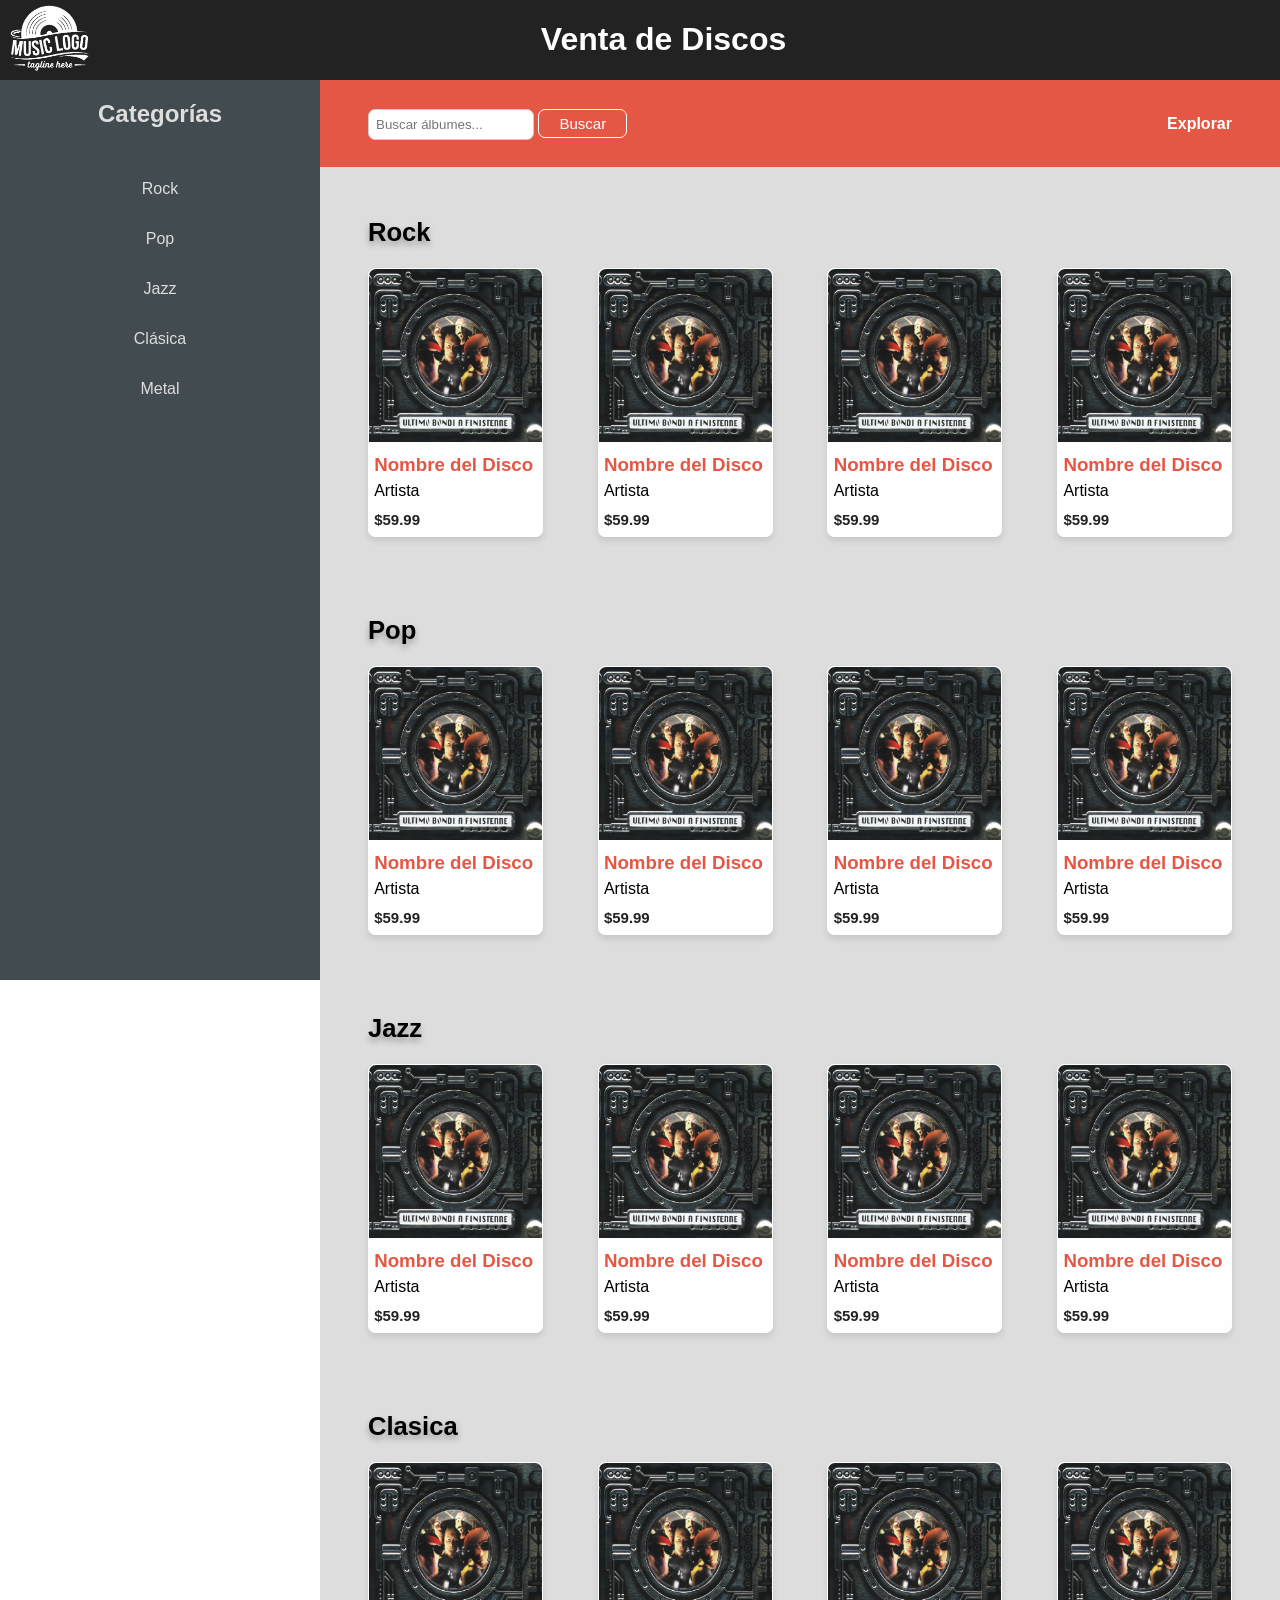
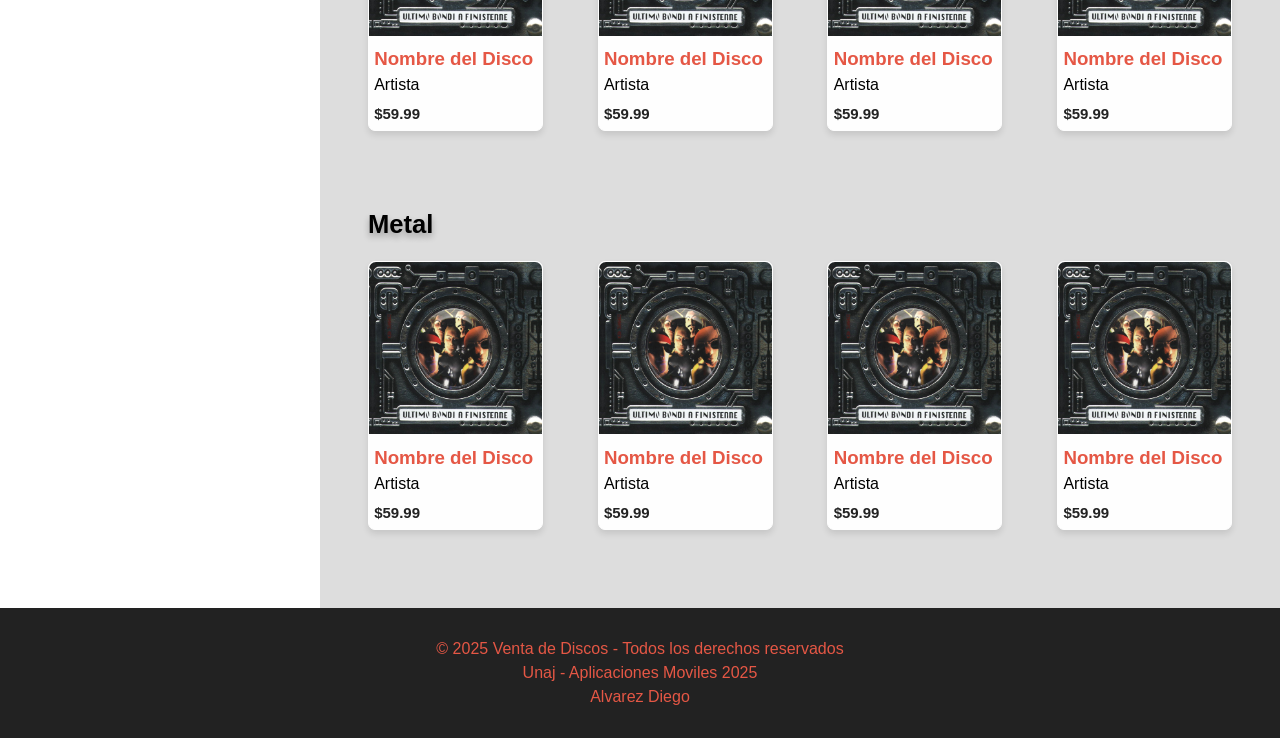
<file: HTML/index.html>
<!DOCTYPE html>
<html lang="en">
<head>
    <meta charset="UTF-8">
    <meta name="viewport" content="width=device-width, initial-scale=1.0">
    <title>Venta de Discos</title>
    <script src="https://code.jquery.com/jquery-3.6.0.min.js"></script>
    <script type="module" src="../JS/Index.js"></script>
    <link rel="stylesheet" href="../CSS/style.css">
    <link rel="stylesheet" href="../CSS/index.css">
</head>
<body>

    <header id="header">
    </header>

    <main>
        
        <nav class="lista-categorias">
            <div class="lista-categorias-content">
                <h2>Categorías</h2>
                <ul class="lista-categorias-content-items">
                    <li><a href="#rock">Rock</a></li>
                    <li><a href="#pop">Pop</a></li>
                    <li><a href="#jazz">Jazz</a></li>
                    <li><a href="#clasica">Clásica</a></li>
                    <li><a href="#metal">Metal</a></li>
                </ul>
            </div>
        </nav>

        <section id="principal">
            <div class="principal-header">
                <div class="principal-header-search">
                    <input type="text" placeholder="Buscar álbumes...">
                    <button>Buscar</button>
                </div>

                <div class="principal-header-explore">
                    <a href="#">Explorar</a>
                </div>
            </div>

            <div class="principal-body">
                <section id="rock" class="categoria">
                    <h2>Rock</h2>
                    <div class="discos">
                        <article class="disco">
                            <img src="../img/cd.jpg" alt="Portada del disco">
                            <div class="disco-info">
                                <h3>Nombre del Disco</h3>
                                <p>Artista</p>
                                <div class="disco-info-precio">
                                    <h3>$59.99</h3>
                                </div>
                            </div>
                        </article>

                        <article class="disco">
                            <img src="../img/cd.jpg" alt="Portada del disco">
                            <div class="disco-info">
                                <h3>Nombre del Disco</h3>
                                <p>Artista</p>
                                <div class="disco-info-precio">
                                    <h3>$59.99</h3>
                                </div>
                            </div>
                        </article>

                        <article class="disco">
                            <img src="../img/cd.jpg" alt="Portada del disco">
                            <div class="disco-info">
                                <h3>Nombre del Disco</h3>
                                <p>Artista</p>
                                <div class="disco-info-precio">
                                    <h3>$59.99</h3>
                                </div>
                            </div>
                        </article>

                        <article class="disco">
                            <img src="../img/cd.jpg" alt="Portada del disco">
                            <div class="disco-info">
                                <h3>Nombre del Disco</h3>
                                <p>Artista</p>
                                <div class="disco-info-precio">
                                    <h3>$59.99</h3>
                                </div>
                            </div>
                        </article>
                    </div>
                </section>

                <section id="pop" class="categoria">
                    <h2>Pop</h2>
                    <div class="discos">
                        <article class="disco">
                            <img src="../img/cd.jpg" alt="Portada del disco">
                            <div class="disco-info">
                                <h3>Nombre del Disco</h3>
                                <p>Artista</p>
                                <div class="disco-info-precio">
                                    <h3>$59.99</h3>
                                </div>
                            </div>
                        </article>

                        <article class="disco">
                            <img src="../img/cd.jpg" alt="Portada del disco">
                            <div class="disco-info">
                                <h3>Nombre del Disco</h3>
                                <p>Artista</p>
                                <div class="disco-info-precio">
                                    <h3>$59.99</h3>
                                </div>
                            </div>
                        </article>

                        <article class="disco">
                            <img src="../img/cd.jpg" alt="Portada del disco">
                            <div class="disco-info">
                                <h3>Nombre del Disco</h3>
                                <p>Artista</p>
                                <div class="disco-info-precio">
                                    <h3>$59.99</h3>
                                </div>
                            </div>
                        </article>

                        <article class="disco">
                            <img src="../img/cd.jpg" alt="Portada del disco">
                            <div class="disco-info">
                                <h3>Nombre del Disco</h3>
                                <p>Artista</p>
                                <div class="disco-info-precio">
                                    <h3>$59.99</h3>
                                </div>
                            </div>
                        </article>
                    </div>
                </section>

                <section id="jazz" class="categoria">
                    <h2>Jazz</h2>
                    <div class="discos">
                        <article class="disco">
                            <img src="../img/cd.jpg" alt="Portada del disco">
                            <div class="disco-info">
                                <h3>Nombre del Disco</h3>
                                <p>Artista</p>
                                <div class="disco-info-precio">
                                    <h3>$59.99</h3>
                                </div>
                            </div>
                        </article>

                        <article class="disco">
                            <img src="../img/cd.jpg" alt="Portada del disco">
                            <div class="disco-info">
                                <h3>Nombre del Disco</h3>
                                <p>Artista</p>
                                <div class="disco-info-precio">
                                    <h3>$59.99</h3>
                                </div>
                            </div>
                        </article>

                        <article class="disco">
                            <img src="../img/cd.jpg" alt="Portada del disco">
                            <div class="disco-info">
                                <h3>Nombre del Disco</h3>
                                <p>Artista</p>
                                <div class="disco-info-precio">
                                    <h3>$59.99</h3>
                                </div>
                            </div>
                        </article>

                        <article class="disco">
                            <img src="../img/cd.jpg" alt="Portada del disco">
                            <div class="disco-info">
                                <h3>Nombre del Disco</h3>
                                <p>Artista</p>
                                <div class="disco-info-precio">
                                    <h3>$59.99</h3>
                                </div>
                            </div>
                        </article>
                    </div>
                </section>

                <section id="clasica" class="categoria">
                    <h2>Clasica</h2>
                    <div class="discos">
                        <article class="disco">
                            <img src="../img/cd.jpg" alt="Portada del disco">
                            <div class="disco-info">
                                <h3>Nombre del Disco</h3>
                                <p>Artista</p>
                                <div class="disco-info-precio">
                                    <h3>$59.99</h3>
                                </div>
                            </div>
                        </article>

                        <article class="disco">
                            <img src="../img/cd.jpg" alt="Portada del disco">
                            <div class="disco-info">
                                <h3>Nombre del Disco</h3>
                                <p>Artista</p>
                                <div class="disco-info-precio">
                                    <h3>$59.99</h3>
                                </div>
                            </div>
                        </article>

                        <article class="disco">
                            <img src="../img/cd.jpg" alt="Portada del disco">
                            <div class="disco-info">
                                <h3>Nombre del Disco</h3>
                                <p>Artista</p>
                                <div class="disco-info-precio">
                                    <h3>$59.99</h3>
                                </div>
                            </div>
                        </article>

                        <article class="disco">
                            <img src="../img/cd.jpg" alt="Portada del disco">
                            <div class="disco-info">
                                <h3>Nombre del Disco</h3>
                                <p>Artista</p>
                                <div class="disco-info-precio">
                                    <h3>$59.99</h3>
                                </div>
                            </div>
                        </article>
                    </div>
                </section>

                <section id="metal" class="categoria">
                    <h2>Metal</h2>
                    <div class="discos">
                        <article class="disco">
                            <img src="../img/cd.jpg" alt="Portada del disco">
                            <div class="disco-info">
                                <h3>Nombre del Disco</h3>
                                <p>Artista</p>
                                <div class="disco-info-precio">
                                    <h3>$59.99</h3>
                                </div>
                            </div>
                        </article>

                        <article class="disco">
                            <img src="../img/cd.jpg" alt="Portada del disco">
                            <div class="disco-info">
                                <h3>Nombre del Disco</h3>
                                <p>Artista</p>
                                <div class="disco-info-precio">
                                    <h3>$59.99</h3>
                                </div>
                            </div>
                        </article>

                        <article class="disco">
                            <img src="../img/cd.jpg" alt="Portada del disco">
                            <div class="disco-info">
                                <h3>Nombre del Disco</h3>
                                <p>Artista</p>
                                <div class="disco-info-precio">
                                    <h3>$59.99</h3>
                                </div>
                            </div>
                        </article>

                        <article class="disco">
                            <img src="../img/cd.jpg" alt="Portada del disco">
                            <div class="disco-info">
                                <h3>Nombre del Disco</h3>
                                <p>Artista</p>
                                <div class="disco-info-precio">
                                    <h3>$59.99</h3>
                                </div>
                            </div>
                        </article>
                    </div>
                </section>
            </section>
        </section>
        
    </main>

    <footer id="footer">
    </footer>

</body>
</html>
</file>
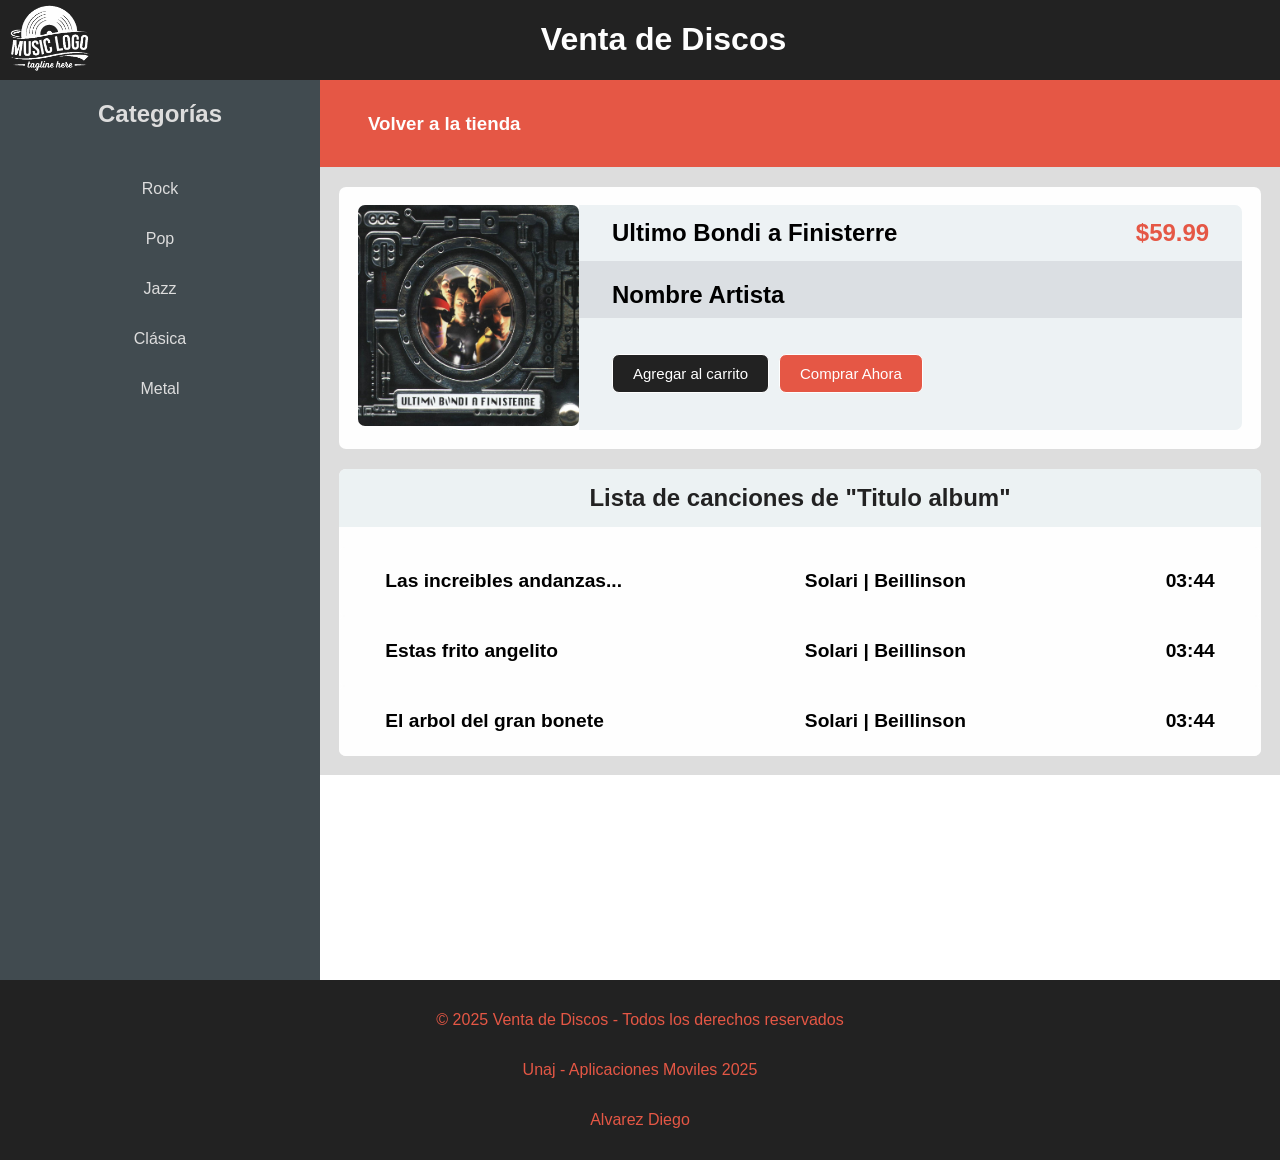
<file: HTML/album.html>
<!DOCTYPE html>
<html lang="en">
<head>
    <meta charset="UTF-8">
    <meta name="viewport" content="width=device-width, initial-scale=1.0">
    <title>Venta de Discos</title>
    <script src="https://code.jquery.com/jquery-3.6.0.min.js"></script>
    <script type="module" src="../JS/Album.js"></script>
    <link rel="stylesheet" href="../CSS/style.css">
    <link rel="stylesheet" href="../CSS/album.css">
</head>
<body>
    
    <header id="header">
    </header>

    <main>

        <nav class="lista-categorias">
            <div class="lista-categorias-content">
                <h2>Categorías</h2>
                <ul class="lista-categorias-content-items">
                    <li><a href="#rock">Rock</a></li>
                    <li><a href="#pop">Pop</a></li>
                    <li><a href="#jazz">Jazz</a></li>
                    <li><a href="#clasica">Clásica</a></li>
                    <li><a href="#metal">Metal</a></li>
                </ul>
            </div>
        </nav>

        <section id="principal">
            <div class="principal-header">
                <div class="principal-header-text">
                    <h3>Volver a la tienda</h3>
                </div>

                <div class="principal-header-explore">
                    
                </div>
            </div>

            <div class="principal-body">
                <div class="album-info-container">
                    <div class="album-info-image">
                        <img src="../img/cd.jpg" alt="portada">
                    </div>

                    <div class="album-info">
                        <div class="album-info-header">
                            <div class="album-info-header-title">
                                <h2>Ultimo Bondi a Finisterre</h2>
                            </div>
                            <div class="album-info-header-price">
                                <h2>$59.99</h2>
                            </div>
                        </div>
                        <div class="album-info-artist">
                            <h2>Nombre Artista</h2>
                        </div>
                        <div class="album-info-buy">
                            <button class="button-black">Agregar al carrito</button>
                            <button class="button-orange">Comprar Ahora</button>
                        </div>
                    </div>
                </div>

                <section class="songs-preview">
                    <div class="songs-preview-header">
                        <h2>Lista de canciones de "Titulo album"</h2>
                    </div>
                    <div class="songs-preview-list">
                        <article class="songs-preview-list-item">
                            <div class="songs-preview-list-item-info">
                                <h2 class="song-title">Las increibles andanzas...</h2>
                                <h2 class="song-writer">Solari | Beillinson</h2>
                            </div>
                            <div class="songs-preview-list-item-duration">
                                <h2>03:44</h2>
                            </div>
                        </article>

                        <article class="songs-preview-list-item">
                            <div class="songs-preview-list-item-info">
                                <h2 class="song-title">Estas frito angelito</h2>
                                <h2 class="song-writer">Solari | Beillinson</h2>
                            </div>
                            <div class="songs-preview-list-item-duration">
                                <h2>03:44</h2>
                            </div>
                        </article>

                        <article class="songs-preview-list-item">
                            <div class="songs-preview-list-item-info">
                                <h2 class="song-title">El arbol del gran bonete</h2>
                                <h2 class="song-writer">Solari | Beillinson</h2>
                            </div>
                            <div class="songs-preview-list-item-duration">
                                <h2>03:44</h2>
                            </div>
                        </article>
                    </div>
                </section>
            </div>

        </section>

    </main>

    <footer id="footer">
    </footer>

</body>
</html>
</file>
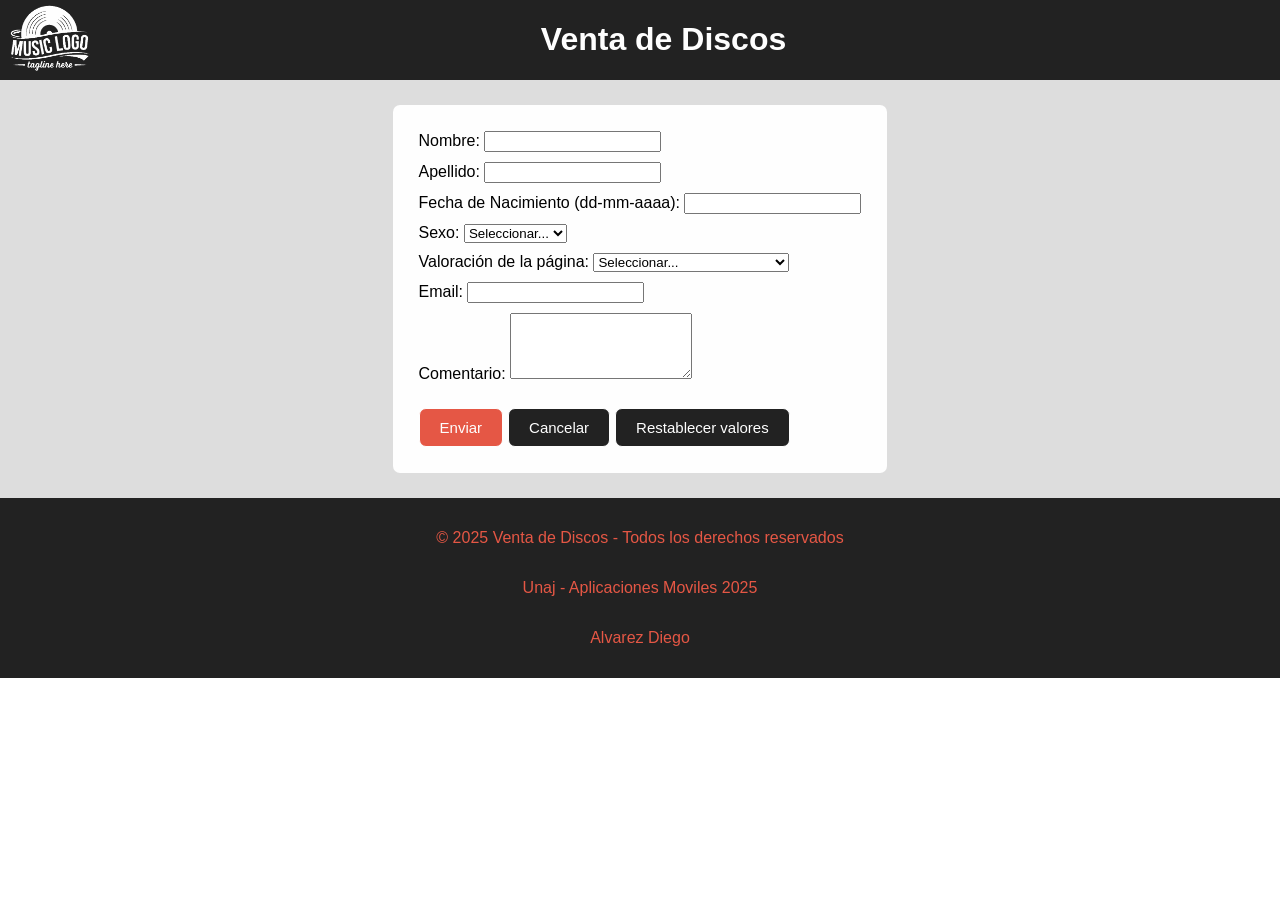
<file: HTML/encuesta.html>
<!DOCTYPE html>
<html lang="en">
<head>
    <meta charset="UTF-8">
    <meta name="viewport" content="width=device-width, initial-scale=1.0">
    <title>Encuesta</title>
    <script src="https://code.jquery.com/jquery-3.6.0.min.js"></script>
    <script type="module" src="../JS/Encuesta.js"></script>
    <link rel="stylesheet" href="../CSS/style.css">
    <link rel="stylesheet" href="../CSS/encuesta.css">
</head>
<body>
    
    <header id="header">
    </header>

    <main>
        <section id="formulario-container">
            <form id="encuestaForm">
                <label>Nombre:
                  <input type="text" id="nombre" name="nombre">
                </label>
            
                <label>Apellido:
                  <input type="text" id="apellido" name="apellido">
                </label>
            
                <label>Fecha de Nacimiento (dd-mm-aaaa):
                  <input type="text" id="fechaNacimiento" name="fechaNacimiento">
                </label>
            
                <label>Sexo:
                  <select id="sexo" name="sexo">
                    <option value="">Seleccionar...</option>
                    <option value="Masculino">Masculino</option>
                    <option value="Femenino">Femenino</option>
                    <option value="Otro">Otro</option>
                  </select>
                </label>
            
                <label>Valoración de la página:
                  <select id="valoracion" name="valoracion">
                    <option value="">Seleccionar...</option>
                    <option value="Lamentable">Lamentable</option>
                    <option value="Mala">Mala</option>
                    <option value="Podría ser mejor">Podría ser mejor</option>
                    <option value="Cumple con mis expectativas">Cumple con mis expectativas</option>
                    <option value="Me encantó">Me encantó</option>
                  </select>
                </label>
            
                <label>Email:
                  <input type="text" id="email" name="email">
                </label>
            
                <label>Comentario:
                  <textarea id="comentario" name="comentario" rows="4"></textarea>
                </label>
            
                <div class="buttons">
                  <button id="button-enviar" onclick="enviarFormulario()">Enviar</button>
                  <button id="button-cancelar" type="button">Cancelar</button>
                  <button id="button-restablecer" type="button">Restablecer valores</button>
                </div>
              </form>
        </section>
    </main>

    <footer id="footer">
    </footer>
</body>
</html>
</file>
<file: CSS/style.css>
:root{
    --MainOrange:#e55745;
    --MainBlack: #222;
    --MainWhite: #fefefe;
    --MainBorderRadius: 7px;
    --MainBackgroudColor: #dddddd;
}

body {
    font-family: Arial, sans-serif;
    margin: 0;
    padding: 0;
}

.header-cointainer {
    display: flex;
    align-items: center;
    background-color: #222;
    color: #fefefe;
}

.header-logo{
    width: 25%;
    justify-content: center;
}

.logo {
    width: 80px;
    padding: 0 10px;
}

.header-title{
    width: 75%;
}

.header-title h1{
    padding: 0 23%;
}

main{
    display: flex;
    width: 100%;
}

#principal{
    width: 75%;
}

.principal-header{
    background-color: #e55745;
    display:flex;
    justify-content: space-between;
    padding: 3% 5% 3% 5%;
    height: 30px;
}

.principal-body{
    padding: 0 0 50px 0;
    background-color: #dddddd;
}

.lista-categorias{
    background-color: #414b50;
    width: 25%;
    color: #dddddd;
    position: sticky;
    top: 0;
    height: 100vh;
}

.lista-categorias-content{
    display: flex;
    flex-direction: column;
    text-align: center;
}

.lista-categorias-content-items{
    list-style: none;
    padding: 0;
    align-items: center;
}

.lista-categorias-content-items li {
    height: 50px;
    color: #dddddd;
    display: flex;
    justify-content: center;
    align-items: center;
}

.lista-categorias-content-items li:hover {
    background-color: #515b60;
}

.lista-categorias-content-items li:hover a {
    color: #e55745;
}

.lista-categorias-content-items li a {
    color: #dddddd;
    text-decoration: none;
    transition: color 0.3s ease;
}



.footer-container{
    background-color: #222;
    color: #e55745;
    min-height: 100px;
    display: flex;
    flex-direction: column;
    justify-content: center;
    align-items: center;
    padding: 15px 0;
}
</file>
<file: CSS/index.css>
.principal-header-search input {
    width: 150px;
    max-width: 150px; /* Controla el ancho máximo */
    padding: 7px;
    border: 1px solid #ccc; /* Borde sutil */
    border-radius: 7px;
    outline: none; /* Quita el borde oscuro al hacer clic */
    transition: border-color 0.3s ease-in-out;
}

.principal-header-search input:focus {
    border-color: #222; /* Cambia el color del borde al enfocarse */
    box-shadow: 0 0 5px rgba(0, 123, 255, 0.5); /* Efecto de brillo */
}

.principal-header-search button {
    padding: 5px 20px;
    font-size: 15px;
    background-color: #e55745;
    color: white;
    border: 1px solid #fefefe;
    border-radius: 7px;
    cursor: pointer;
    transition: background-color 0.3s ease-in-out;
}

.principal-header-search button:hover {
    background-color: #e67566; /* Azul más oscuro al pasar el mouse */
}

.principal-header-explore{
    display: flex;
    align-items: center;
}
.principal-header-explore a {
    color: white; /* Texto en blanco */
    text-decoration: none; /* Quita el subrayado */
    font-size: 16px; /* Ajusta el tamaño de la letra */
    font-weight: bold; /* Hace que se vea más sólido */
    transition: color 0.3s ease-in-out; /* Suaviza el cambio de color */
}

.principal-header-explore a:hover {
    color: #f0f0f0; /* Cambia a un tono más claro al pasar el mouse */
}

.categoria{
    display: flex;
    flex-direction: column;
    padding: 3% 5% 3% 5%;
    background-color: #dddddd;
}

.categoria h2{
    font-size: 1.6rem;
    text-shadow: 0px 4px 6px rgba(0, 0, 0, 0.3);
}

.discos{
    display:flex;
    justify-content: space-between;
}

.disco{
    max-width: 20%;
    border-radius: 7px;
    background-color: #fefefe;
    border: solid 1px #fefefe;
    transition: transform 0.3s ease, box-shadow 0.3s ease; /* Efecto suave */
    box-shadow: 0px 4px 6px rgba(0, 0, 0, 0.1);
}

.disco:hover {
    transform: scale(1.05); /* Agranda la card un 5% */
    box-shadow: 0px 4px 10px rgba(0, 0, 0, 0.3); /* Sombra para resaltar */
}

.disco img{
    max-width: 100%;
    border-radius: 7px 7px 0 0;
}

.disco-info{
    display:flex;
    flex-direction: column;
    padding: 3%;
}

.disco-info h3,p{
    margin: 3px 0 3px 0;
}

.disco-info h3{
    color:#e55745;
}

.disco-info-precio{
    width: 100%;
    margin-top: 5px;
    font-size: 0.8rem;
}

.disco-info-precio h3{
    color:#222;
}
</file>
<file: CSS/album.css>
.principal-body{
    padding: 2%;
}

.principal-header-text{
    display: flex;
    align-items: center;
    color: #fefefe;
}

.album-info-container{
    display: flex;
    background-color: #fefefe;
    padding: 2%;
    border-radius: 7px;
}

.album-info-image{
    width: 25%;
}

.album-info-image img{
    width: 100%;
    border-radius: 7px;
}

.album-info{
    width: 75%;
    display: flex;
    flex-direction: column;
}

.album-info h2{
    font-size: 1.5rem;
}

.album-info-header{
    display: flex;
    justify-content: space-between;
    padding: 0 5% 0 5%;
    background-color: #edf2f4;
    border-radius: 0 7px 0 0;
    height: 25%;
}

.album-info-header-title{
    display: flex;
    align-items: center;
}

.album-info-header-price{
    display: flex;
    align-items: center;
}

.album-info-header-price h2{
    color: #e55745;
}

.album-info-artist{
    padding: 0 5% 0 5%;
    background-color: #dbdfe3;
    border-radius: 0;
    height: 25%;
}

.album-info-buy{
    display: flex;
    align-items: center;
    text-align: center;
    justify-content: left;
    gap: 10px;
    padding: 15px 5% 15px 5%;
    background-color: #edf2f4;
    height: 50%;
    border-radius: 0 0 7px 0;
}


.album-info-buy button{
    padding: 10px 20px;
    font-size: 15px;
    color: white;
    border: 1px solid #fefefe;
    border-radius: 7px;
    cursor: pointer;
    transition: background-color 0.3s ease-in-out;
}

.button-orange{
    background-color: #e55745;
}

.button-black{
    background-color: #222;
}

.songs-preview{
    background-color: #fefefe;
    border-radius: 7px;
}

.songs-preview-header{
    background-color: #ecf2f3;
    color: #222;
    text-align: center;
    border-radius: 7px 7px 0 0;
}

.songs-preview-header h2{
    padding: 15px;
}

.songs-preview-list-item{
    display: flex;
    justify-content: space-between;
    padding: 8px 5% 8px 5%;
    border-radius: 7px;
    background-color: #fefefe;
    font-size: 0.8rem;
}

.songs-preview-list-item:hover{
    background-color: #a1a1a1;
}

.songs-preview-list-item-info{
    display: flex;
    justify-content: space-between;
    width: 70%;
}

.songs-preview-list-item-duration{
    width: 30%;
    text-align: right;
}
</file>
<file: CSS/encuesta.css>
main{
    background-color: var(--MainBackgroudColor);
}

#formulario-container{
    display: flex;
    justify-content: center;
    width: 100%;
}

#encuestaForm{
    padding: 2%;
    margin: 2%;
    border-radius: var(--MainBorderRadius);
    background-color: var(--MainWhite);
    max-width: 90%;
    display: flex;
    flex-direction: column;
    gap: 10px;
    text-align: left;
}

.buttons{
    margin: 15px 0 0 0;
    width: 100%;
    display: flex;
    justify-content: left;
    gap: 5px;
}

.buttons button{
    padding: 10px 20px;
    font-size: 15px;
    color: var(--MainWhite);
    border: 1px solid #fefefe;
    background-color: var(--MainBlack);
    border-radius: 7px;
    cursor: pointer;
    transition: background-color 0.3s ease-in-out;
}

#button-enviar{
    background-color: var(--MainOrange); 
}
</file>
